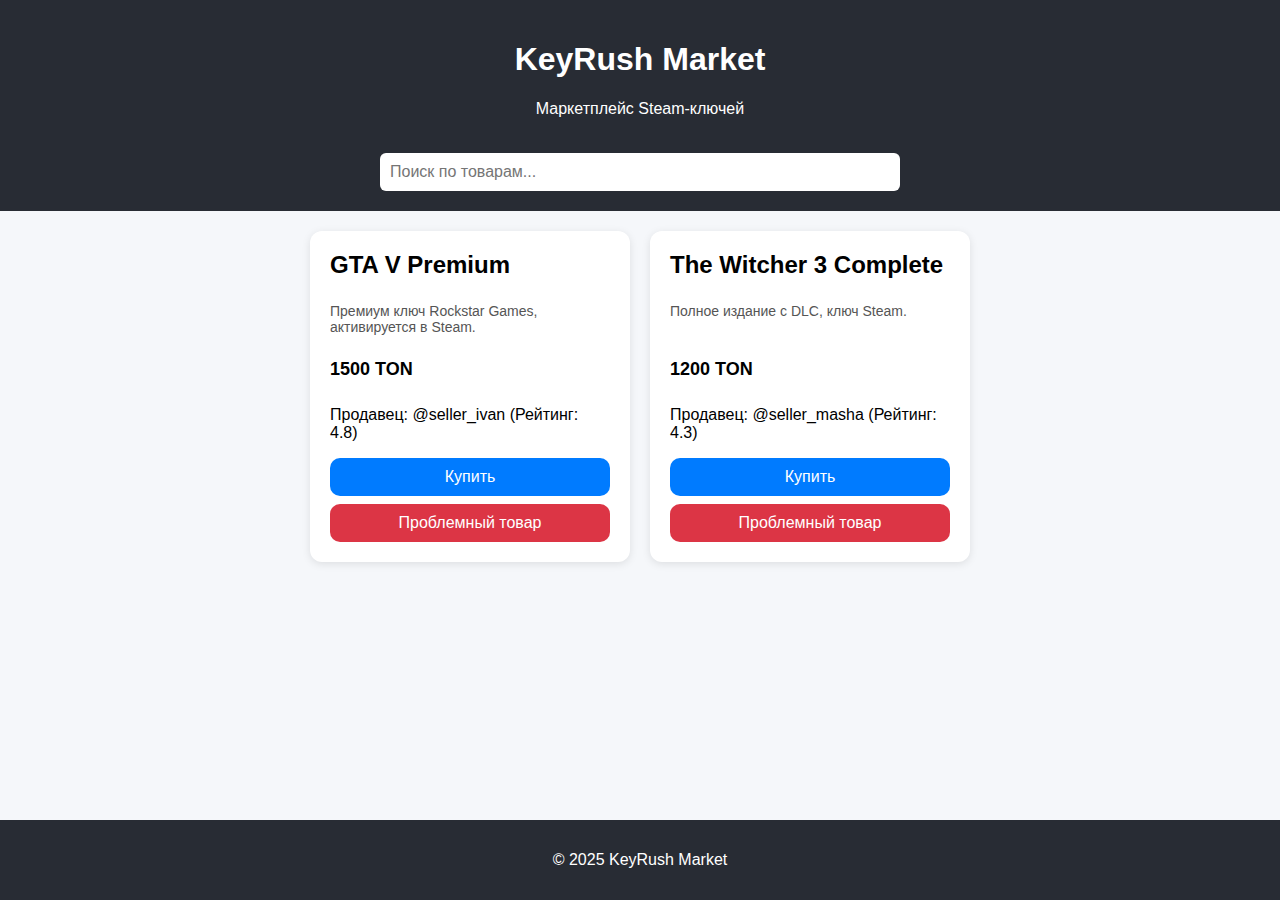
<file: index.html>
<!DOCTYPE html>
<html lang="ru">
<head>
  <meta charset="UTF-8" />
  <meta name="viewport" content="width=device-width, initial-scale=1" />
  <title>KeyRush Market — Маркетплейс Steam-ключей</title>
  <link rel="stylesheet" href="style.css" />
</head>
<body>
  <header>
    <h1>KeyRush Market</h1>
    <p>Маркетплейс Steam-ключей</p>

    <div id="auth-block" style="margin: 20px 0;">
      <script async src="https://telegram.org/js/telegram-widget.js?15"
              data-telegram-login="KeyRushAuthBot"
              data-size="large"
              data-userpic="false"
              <!--
                Замените data-auth-url ниже на адрес вашего backend,
                который обрабатывает POST запросы с авторизацией Telegram.
                Например: https://ваш-домен/auth
              -->
              data-auth-url="https://your-backend.example.com/auth"
              data-request-access="write">
      </script>
    </div>

    <input type="text" id="searchInput" placeholder="Поиск по товарам..." />
  </header>

  <main>
    <section id="marketplace"></section>

    <div id="profile" class="p-4 rounded-xl bg-white shadow-md" style="display:none;">
      <h2 class="text-xl font-bold mb-2">Ваш профиль</h2>
      <p><strong>Username:</strong> <span id="username"></span></p>
      <p><strong>Full Name:</strong> <span id="full_name"></span></p>
    </div>
  </main>

  <footer>
    <p>© 2025 KeyRush Market</p>
  </footer>

  <script src="config.js"></script>
  <script src="script.js"></script>
</body>
</html>
</file>
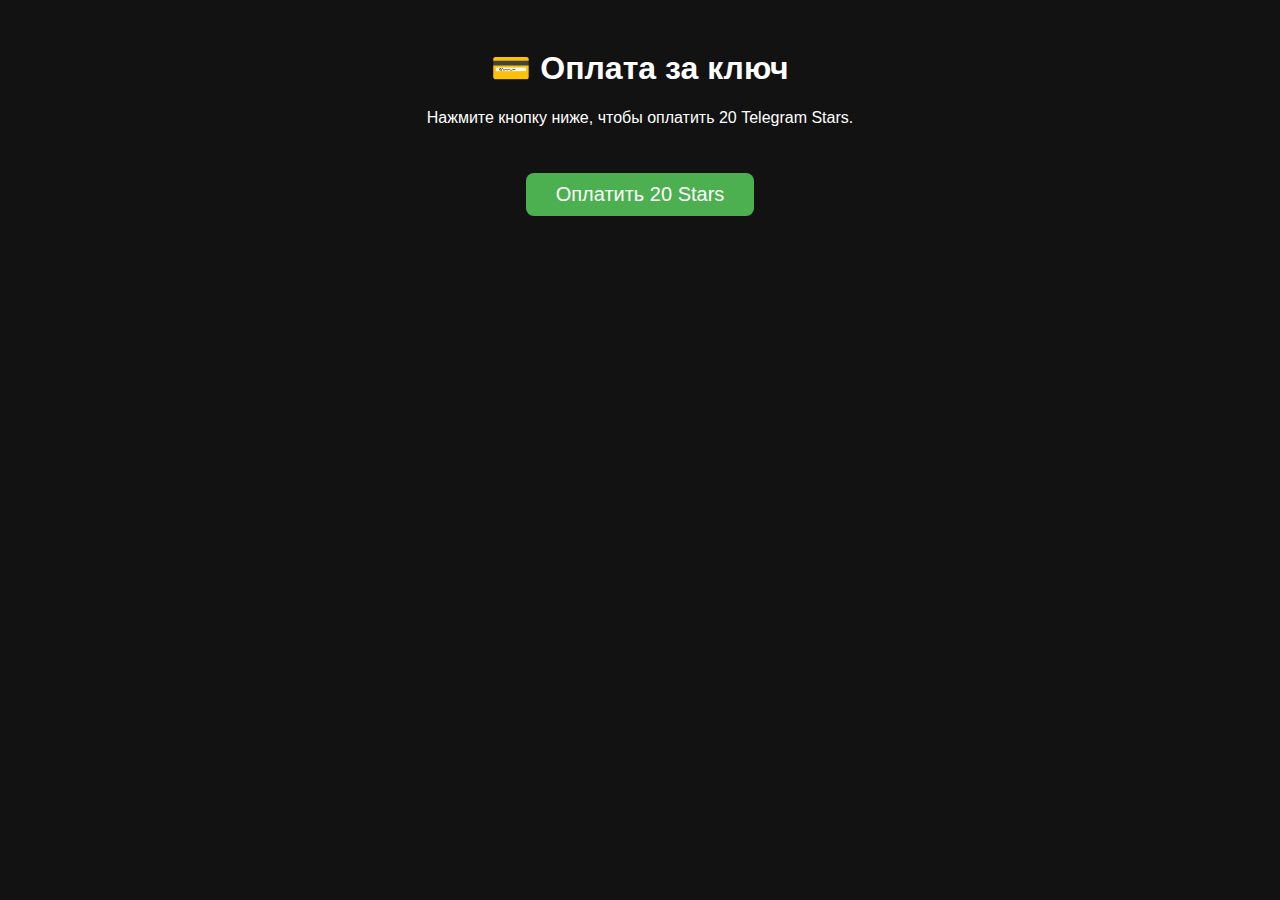
<file: miniapp.html>
<!DOCTYPE html>
<html>
<head>
  <meta charset="UTF-8">
  <title>Оплата через Telegram Stars</title>
  <script src="https://telegram.org/js/telegram-web-app.js"></script>
  <style>
    body {
      font-family: sans-serif;
      text-align: center;
      background: #121212;
      color: white;
      padding: 20px;
    }
    button {
      font-size: 20px;
      padding: 10px 30px;
      margin-top: 30px;
      border: none;
      background: #4caf50;
      color: white;
      border-radius: 8px;
      cursor: pointer;
    }
  </style>
</head>
<body>
  <h1>💳 Оплата за ключ</h1>
  <p>Нажмите кнопку ниже, чтобы оплатить 20 Telegram Stars.</p>

  <button onclick="pay()">Оплатить 20 Stars</button>

  <script>
    Telegram.WebApp.ready();

    function pay() {
      Telegram.WebApp.openInvoice({
        slug: "keyrush", // временно подставим заглушку
        is_test: true     // включим тестовую оплату
      });
    }
  </script>
</body>
</html>
</file>
<file: style.css>
body {
  font-family: Arial, sans-serif;
  background: #f5f7fa;
  margin: 0; padding: 0;
  display: flex; flex-direction: column;
  min-height: 100vh;
}

header {
  background: #282c34;
  color: white;
  padding: 20px;
  text-align: center;
}

#searchInput {
  margin-top: 15px;
  padding: 10px;
  width: 80%;
  max-width: 500px;
  border-radius: 6px;
  border: none;
  font-size: 16px;
}

main {
  flex-grow: 1;
  padding: 20px;
  max-width: 900px;
  margin: 0 auto;
}

#marketplace {
  display: flex;
  flex-wrap: wrap;
  gap: 20px;
  justify-content: center;
}

.card {
  background: white;
  border-radius: 12px;
  padding: 20px;
  width: 280px;
  box-shadow: 0 2px 8px rgb(0 0 0 / 0.1);
  display: flex;
  flex-direction: column;
  justify-content: space-between;
}

.card h2 {
  margin: 0 0 10px 0;
}

.card p.description {
  flex-grow: 1;
  font-size: 14px;
  color: #555;
}

.card p.price {
  font-weight: bold;
  margin: 10px 0;
  font-size: 18px;
}

button {
  cursor: pointer;
  padding: 10px;
  border: none;
  border-radius: 10px;
  background: #007bff;
  color: white;
  font-size: 16px;
  transition: background-color 0.3s ease;
}

button:hover {
  background: #0056b3;
}

footer {
  background: #282c34;
  color: white;
  text-align: center;
  padding: 15px;
}
</file>
